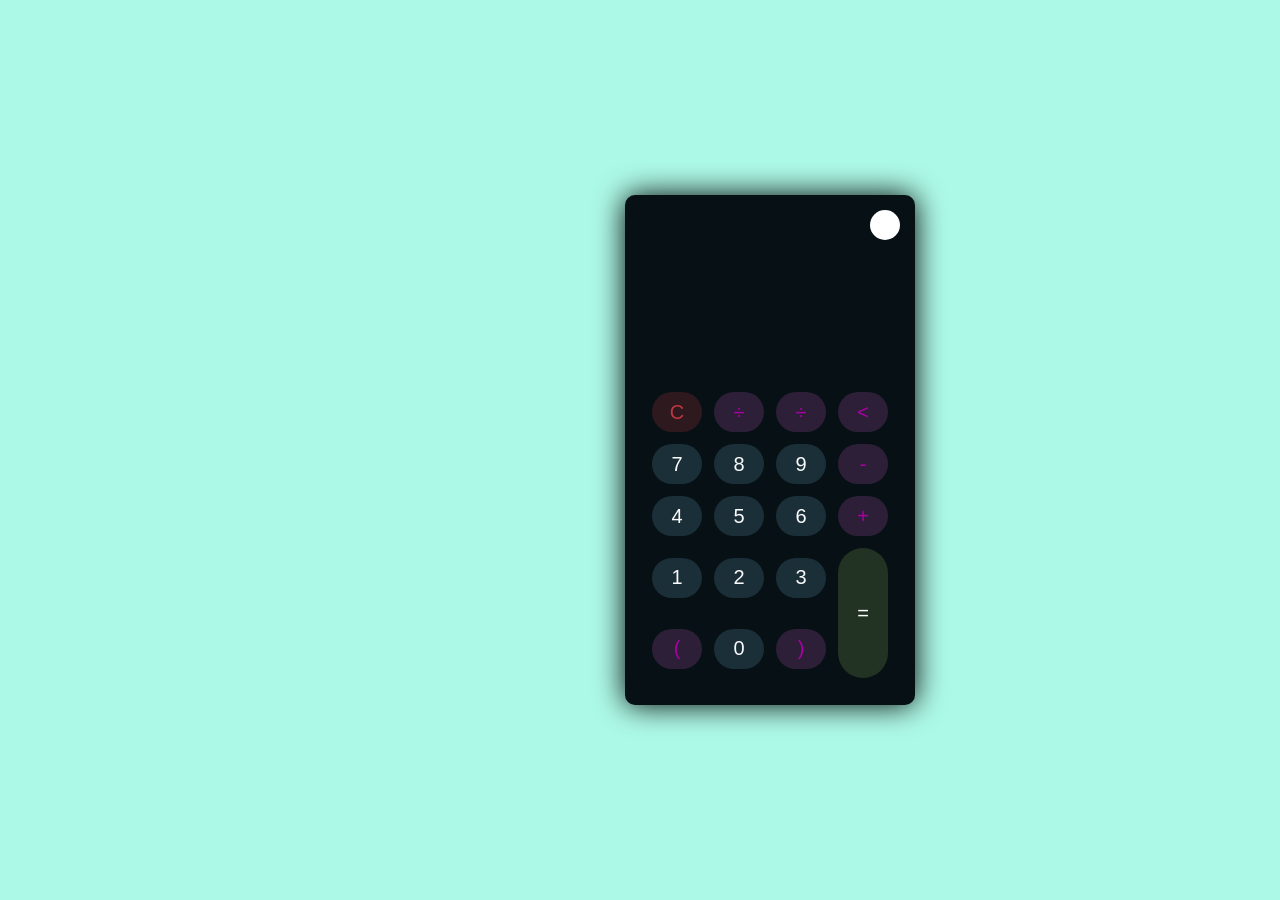
<file: BasicCalculator/index.html>
<!DOCTYPE html>
<html lang="en">
<head>
    <meta charset="UTF-8">
    <meta http-equiv="X-UA-Compatible" content="IE=edge">
    <meta name="viewport" content="width=device-width, initial-scale=1.0">
    <title>Calculator</title>
    <link rel="stylesheet" href="style.css">
</head>
<body>
    <div class="container">
        <div class="calculator dark">
<div class="theme-toggler active">
    <i class="toggler-icon"></i>
</div>
<div class="dispay-screen">
    <div id="display"></div>
</div>
<div class="buttons">
    <table>
        <tr>
            <td><button class="btn-operator" id="clear">C</button></td>
            <td><button class="btn-operator" id="/">&divide;</button></td>
            <td><button class="btn-operator" id="*">&divide;</button></td>
            <td><button class="btn-operator" id="backspace"><</button></td>
        </tr>
        <tr>
            <td><button class="btn-number" id="7">7</button></td>
            <td><button class="btn-number" id="8">8</button></td>
            <td><button class="btn-number" id="9">9</button></td>
            <td><button class="btn-operator" id="-">-</button></td>
        </tr>
        <tr>
            <td><button class="btn-number" id="4">4</button></td>
            <td><button class="btn-number" id="5">5</button></td>
            <td><button class="btn-number" id="6">6</button></td>
            <td><button class="btn-operator" id="+">+</button></td>
        </tr>
        <tr>
            <td><button class="btn-number" id="1">1</button></td>
            <td><button class="btn-number" id="2">2</button></td>
            <td><button class="btn-number" id="3">3</button></td>
            <td rowspan="2"><button class="btn-equal" id="equal">=</button></td>
        </tr>
        <tr>
            <td><button class="btn-operator" id="(">(</button></td>
            <td><button class="btn-number" id="0">0</button></td>
            <td><button class="btn-operator" id=")">)</button></td>
        </tr>
    </table>
</div>
        </div>
    </div>
    
    
    <script src="script.js"></script>
</body>
</html>
</file>
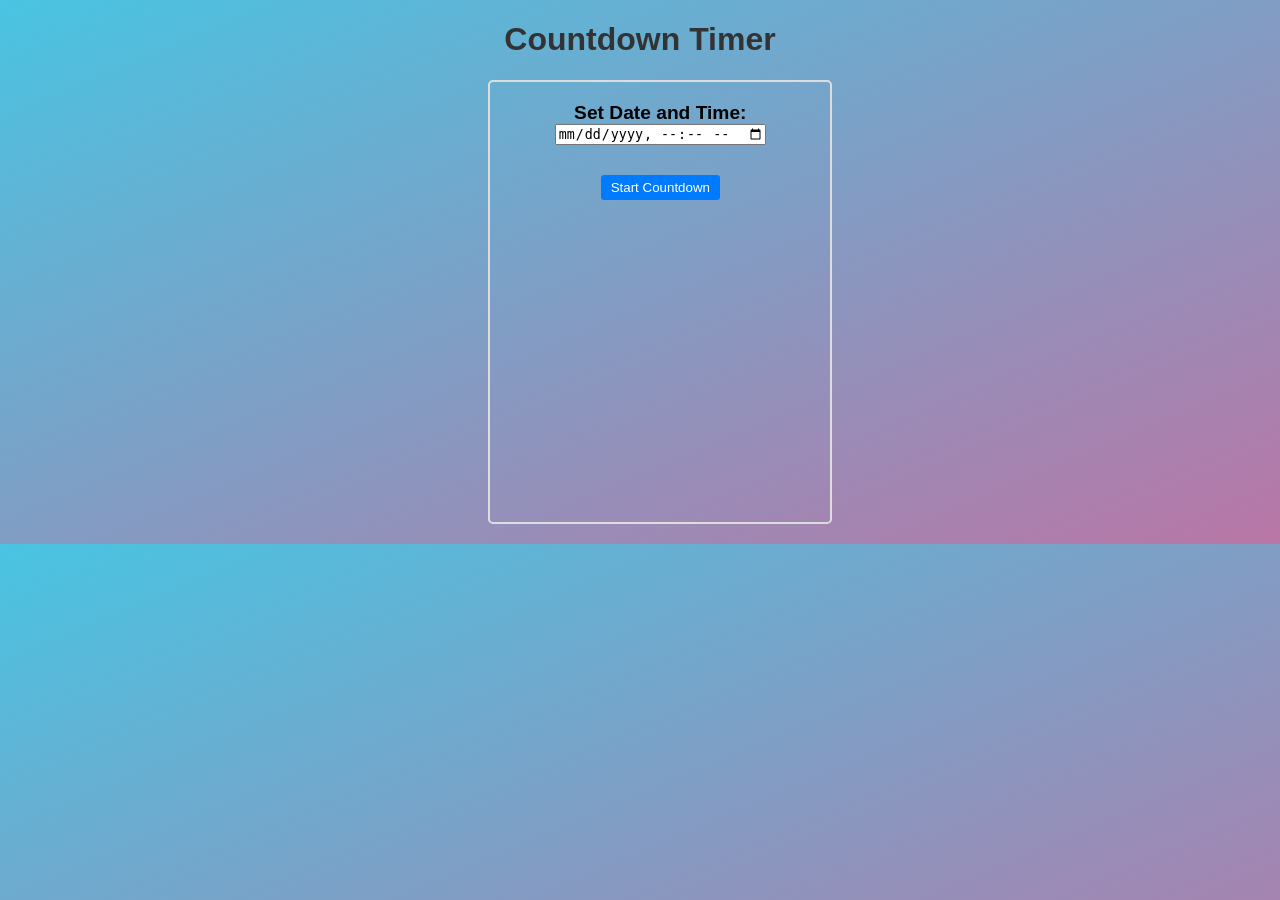
<file: CountdownTimer/index.html>
<!DOCTYPE html>
<html lang="en">
<head>
    <meta charset="UTF-8">
    <meta name="viewport" content="width=device-width, initial-scale=1.0">
    <link rel="stylesheet" href="./style.css">
    <title>Countdown Timer</title>
</head>
<body>
    <h1>Countdown Timer</h1>
    <div class="timer">
        <label for="datetime">Set Date and Time: </label><br>
        <input type="datetime-local" id="datetime"><br>
        <button id="start">Start Countdown</button>
        <div id="countdown"></div>
    </div>
    <script src="./script.js"></script>
</body>
</html>
</file>
<file: BasicCalculator/style.css>
*{
    padding: 0;
    margin: 0;
    box-sizing: border-box;
    outline: 0;
    transition: all 0.5s ease;
 }

 body {
    font-family: sans-serif;
 }

 a {
text-decoration: none;
color: #fff;
 }

 body {
   background-color: #adf9e7;
   
 }

 .container {
    position: relative;
    top: 2%;
    left: 25%;
    height: 100vh;
    width: 100vh;
    display: grid;
    place-items: center;
    
 }

 .calculator {
    position: relative;
    height: auto;
    width: auto;
    padding: 20px;
    border-radius: 10px;
    box-shadow: 0 0 30px #000;
 }
 
 .theme-toggler {
    position: absolute;
    top: 30px;
    right: 30px;
    color: #fff;
    cursor: pointer;
    z-index: 1;
 }

 .theme-toggler.active {
    color: #333;
 }

 .theme-toggler.active::before {
    background-color: #fff;
 }

 .theme-toggler::before {
    content: '';
    height: 30px;
    width: 30px;
    position: absolute;
    top: 50%;
    transform: translate(-50%, -50%);
    border-radius: 50%;
    background-color: #333;
    z-index: -1;
 }

 #display {
    margin: 0 10px;
    height: 150px;
    width: auto;
    max-width: 270px;
    display: flex;
    align-items: flex-end;
    justify-content: flex-end;
    font-size: 30px;
    margin-bottom: 20px;
    overflow-x: scroll;
 }

 #display::-webkit-scrollbar {
    display: block;
    height: 3px;
 }

 button {
   height: 40px;
   width: 50px;
   border: 0;
   border-radius: 30px;
   margin: 5px;
   font-size: 20px;
   cursor: pointer;
   transition: all 200ms ease;
 }

 button:hover {
   transform: scale(1.1);
 }

 button#equal {
   height: 130px;
 }

 /* light theme */

 .calculator {
   background-color: #fff;
 }

 .calculator #display {
   color: #0a1e23;
 }

 .calculator button#clear {
   background-color: #ffd5d8;
   color: #fc4552;
 }

 .calculator button.btn-number {
   background-color: #c3eaff;
   color: #000;
 }
 
.calculator button.btn-operator {
   background-color: #ffd0fd;
   color: #f967f3;
}

.calculator button.btn-equal {
   background-color: #adf9e7;
   color: #000;
}

/* dark theme */

.calculator.dark {
   background-color: #071115;
}
 
.calculator.dark #display {
   color: #f8fafd;
}
 
.calculator.dark button#clear {
   background-color: #2d191e;
   color: #bd3740;
}

.calculator.dark button.btn-number {
   background-color: #1b2f38;
color: #f8fafb;
}

.calculator.dark button.btn-operator {
   background-color: #2e1f39;
color: #aa00a4;
}

.calculator.dark button.btn-equal {
   background-color: #223323;
   color: #ffffff;
}
</file>
<file: CountdownTimer/style.css>
body {
    font-family: Arial, sans-serif;
    text-align: center;
    background-image: linear-gradient(to bottom right, rgb(73, 196, 226),rgb(185, 118, 166));
}

h1 {
    color: #333;
}

.timer {
     margin: 20px;
     margin-left: 38%;
     padding: 20px;  
    height: 400px;
    width: 300px;
    border: 2px solid #ddd;
    border-radius: 5px;
}

label {
    font-weight: bold;
    font-size: larger;
    margin: 10px;
}

button {
    margin-top: 30px;
    padding: 5px 10px;
    background-color: #007bff;
    color: #fff;
    border: none;
    border-radius: 3px;
    cursor: pointer;
}

#countdown {
    font-size: 30px;
    margin-top: 75px;
}
</file>
